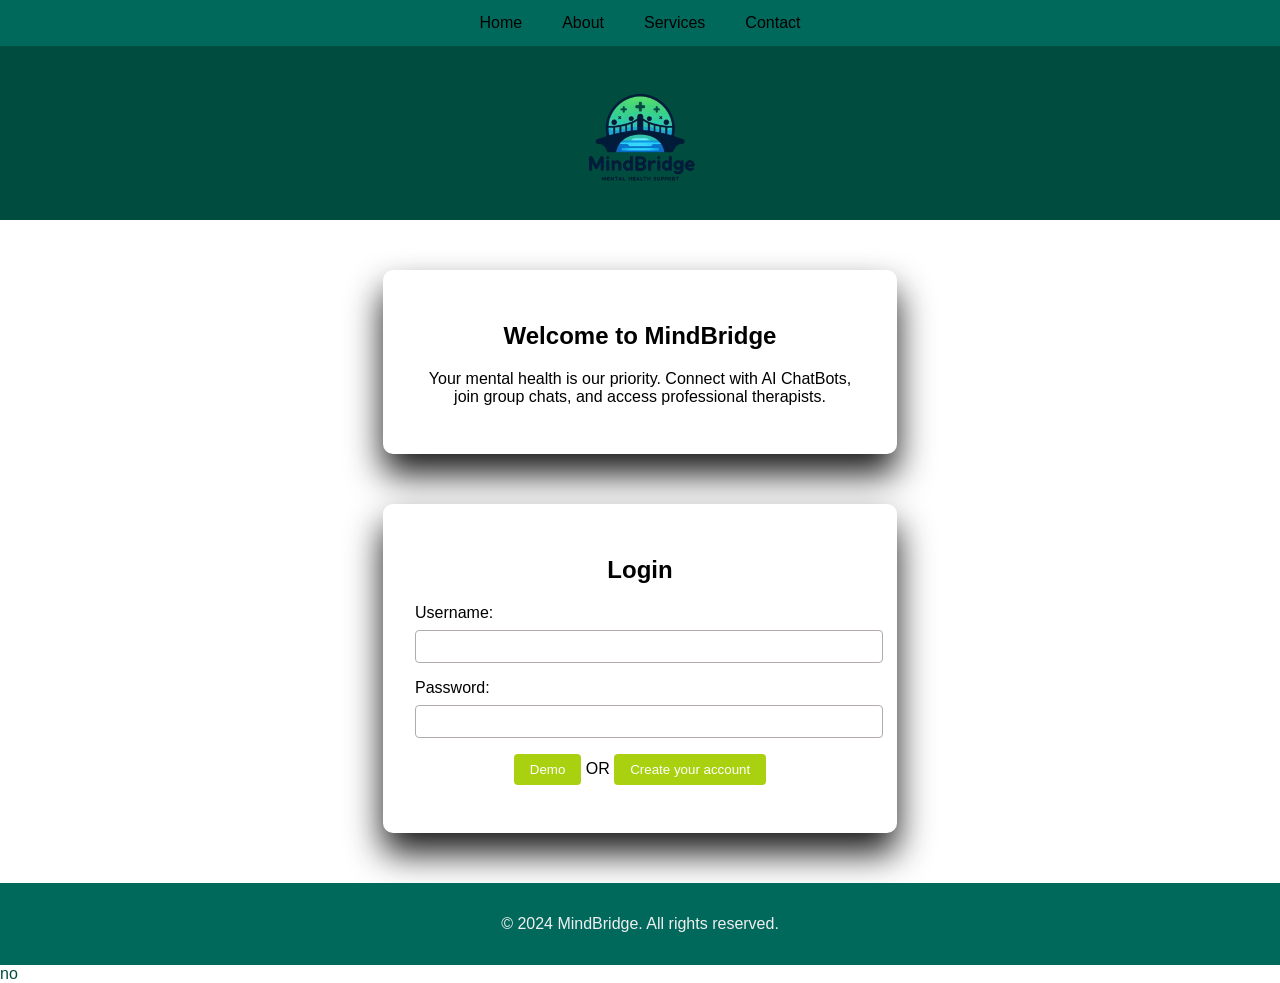
<file: index.html>
<!DOCTYPE html>
<html lang="en">

<head>
    <meta charset="UTF-8">
    <meta name="viewport" content="width=device-width, initial-scale=1.0">
    <title>MindBridge</title>
    <link rel="stylesheet" href="styles.css">


    <nav>
        <a href="#Home">Home</a>
        <a href="about.html">About</a>
        <a href="services.html">Services</a>
        <a href="contact.html">Contact</a>
    </nav>
</head>


<body>

    <header>
        <img src="image.png" alt="MindBridge Logo">
    </header>

    <div class="container" id="home">
        <h2>
            <center>Welcome to MindBridge</center>
        </h2>
        <p>
            <center>Your mental health is our priority. Connect with AI ChatBots, join group chats, and access
                professional therapists.</center>
        </p>
    </div>


    <div class="container" id="login">
        <h2>
            <center>Login</center>
        </h2>
        <form>
            <div class="form-group">
                <label for="username1">Username:</label>
                <input type="text" id="username" name="username">
            </div>
            <div class="form-group">
                <label for="password">Password:</label>
                <input type="password" id="password" name="password">
            </div>
            <div class="form-group"><center>
                <button type="button" onclick="location.href='dashboard.html'">Demo</button> OR <button type="button" onclick="location.href='create.html'">Create your account</button></center>



            </div>
        </form>
    </div>
    
    <footer class="footer">
        <p>&copy; 2024 MindBridge. All rights reserved.</p>
    </footer>
    <script src="script.js">
        document.getElementById('login').addEventListener('click', loginMethod);

    </script>
    <script type="module" src="main.js"></script>no
</body>

</html>
</file>
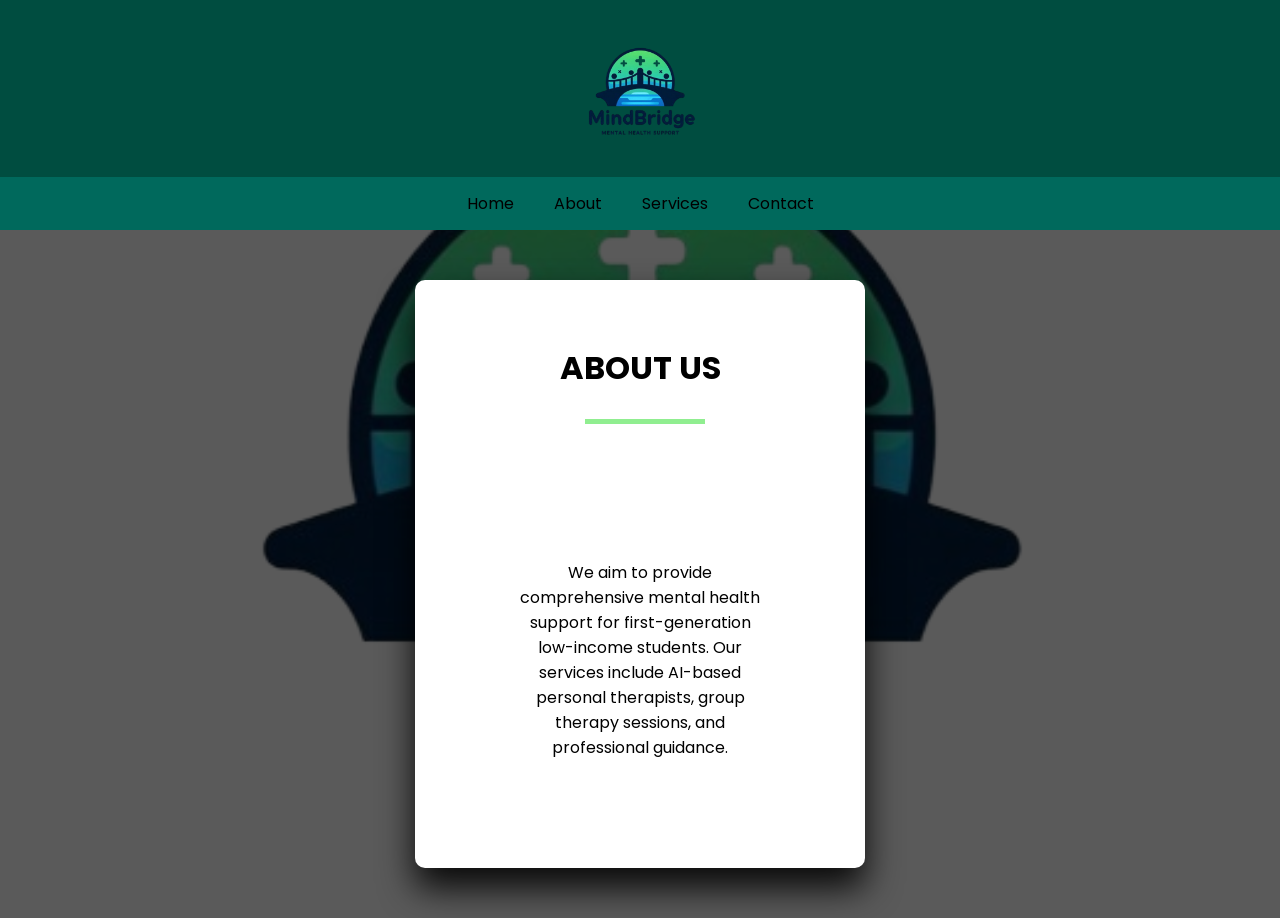
<file: about.html>
<!DOCTYPE html>
<html lang="en">
<head>
    <meta charset="UTF-8">
    <meta name="viewport" content="width=device-width, initial-scale=1.0">
    <title>MindBridge</title>
    <link rel="stylesheet" href="styles.css">

    <!-- Font Awesome CDN -->
    <link rel="stylesheet" href="https://cdnjs.cloudflare.com/ajax/libs/font-awesome/6.0.0-beta3/css/all.min.css" />

    <!-- For font family Poppins -->
    <link rel="preconnect" href="https://fonts.googleapis.com">
    <link rel="preconnect" href="https://fonts.gstatic.com" crossorigin>
    <link href="https://fonts.googleapis.com/css2?family=Poppins:wght@400;700&display=swap" rel="stylesheet">

    <style>
        * {
            box-sizing: border-box;
        }

        body {
            font-family: 'Poppins', sans-serif;
            margin: 0;
            padding: 0;
            background-image: url('mindbridge.png');
            background-repeat: no-repeat;
            background-size: cover;
            background-color: rgb(90, 90, 90);
            background-blend-mode: multiply;
            background-position: center;
            color: #000; /* Change text color to black */
        }

        h1, h3 {
            text-align: center;
            text-transform: uppercase;
            color: #000; /* Change text color to black */
        }

        h1 {
            position: relative;
            max-width: max-content;
            margin: 2rem auto 5rem auto;
        }

        h1::after {
            content: "";
            position: absolute;
            width: 75%;
            height: 5px;
            background-color: lightgreen;
            bottom: -2rem;
            left: 25px;
        }

        i {
            font-size: 3rem;
            color: lightgreen;
            padding: 1rem;
            transition: all 0.3s linear;
            transform: rotate(-45deg);
        }

        .services-container {
            max-width: 1200px;
            margin: 0 auto;
            padding: 20px;
            display: flex;
            flex-wrap: wrap;
            justify-content: space-around;
        }

        .service-card {
            cursor: pointer;
            width: 300px;
            margin: 20px;
            padding: 2rem 20px 20px 20px;
            text-align: center;
            border-radius: 5px;
            transition: all 0.3s ease-in-out;
        }

        .icon-container {
            border: 2px solid lightgreen;
            transition: 0.3s linear;
            width: max-content;
            margin: 0 auto;
            transform: rotate(45deg);
        }

        .service-card:hover {
            box-shadow: 0 0 30px 0 lightgreen;
            transform: scale(1.1);
        }

        .service-card a {
            color: lightgreen;
            text-decoration: none;
        }

        @media (max-width: 768px) {
            .service-card {
                width: 100%;
            }
        }
    </style>
</head>
<body>
    <header>
        <img src="image.png" alt="MindBridge Logo">
    </header>
    <nav>
        <a href="index.html">Home</a>
        <a href="about.html">About</a>
        <a href="services.html">Services</a>
        <a href="contact.html">Contact</a>
    </nav>
    <div class="container" id="about">
        <h1>About Us</h1>
        <div class="services-container">
            <div class="service-card">
                <p>We aim to provide comprehensive mental health support for first-generation low-income students. Our services include AI-based personal therapists, group therapy sessions, and professional guidance.</p>
                
            </div>
        </div>
    </div>
</body>
</html>
</file>
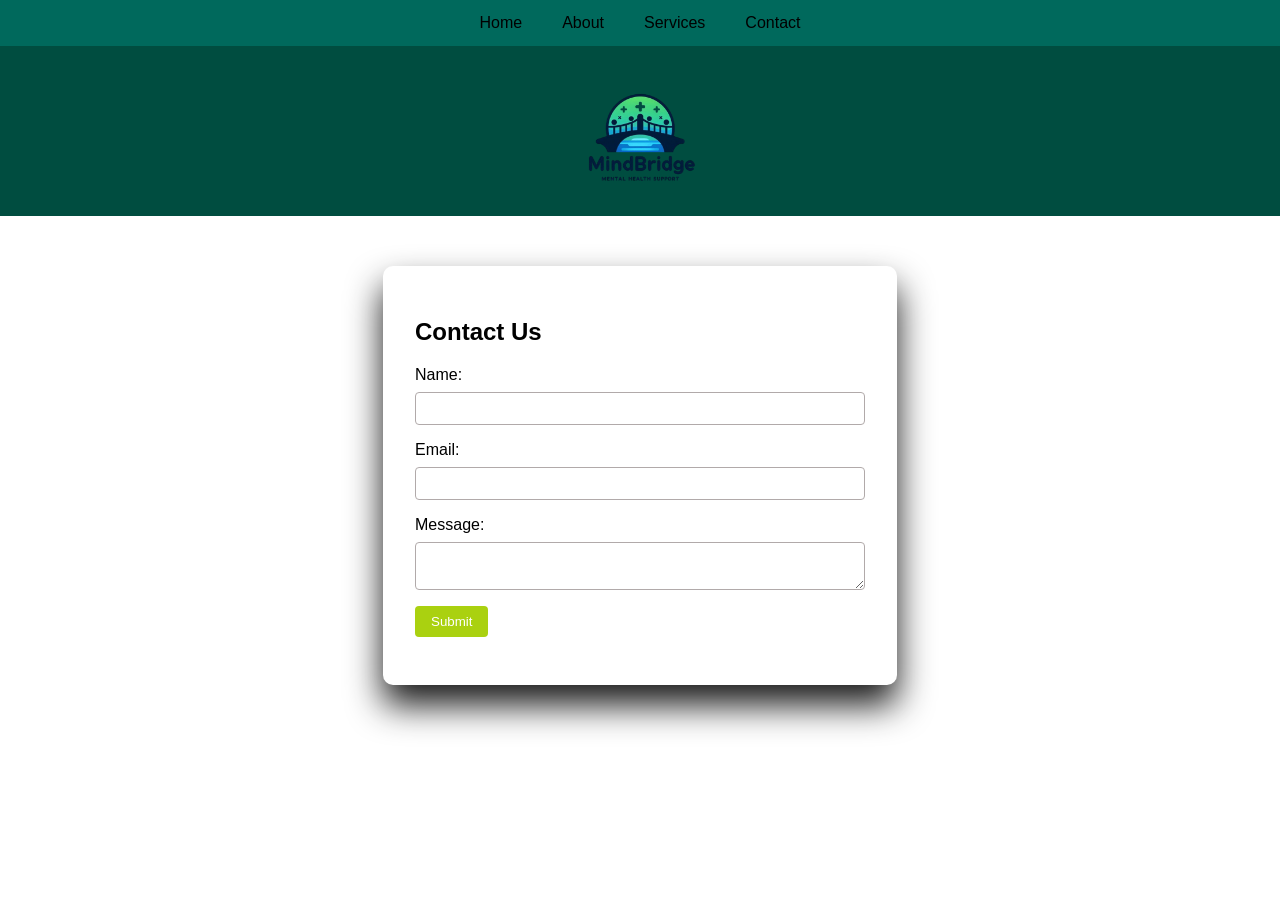
<file: contact.html>
<head>
    <meta charset="UTF-8">
    <meta name="viewport" content="width=device-width, initial-scale=1.0">
    <title>MindBridge</title>
    <link rel="stylesheet" href="styles.css">


    <nav>
        <a href="index.html">Home</a>
        <a href="about.html">About</a>
        <a href="services.html">Services</a>
        <a href="contact.html">Contact</a>
      
    </nav>

</head>
<body>


    <header>
        <img src="image.png" alt="MindBridge Logo">
    </header>
    <div class="container" id="contact">

    <h2>Contact Us</h2>
    <form>
        <div class="form-group">
            <label for="name">Name:</label>
             <link rel="stylesheet" href="styles.css">
            <input type="text" id="name" name="name">
        </div>
        <div class="form-group">
            <label for="email">Email:</label>
            <input type="email" id="email" name="email">
        </div>
        <div class="form-group">
            <label for="message">Message:</label>
            <textarea id="message" name="message"></textarea>
        </div>
        <div class="form-group">
            <button type="submit">Submit</button>
        </div>
    </form>
</div>



<!-- <head>
        <meta charset="UTF-8">
        <meta name="viewport" content="width=device-width, initial-scale=1.0">
        <title>MindBridge</title>
        <link rel="stylesheet" href="styles.css">


        <nav>
            <a href="index.html">Home</a>
            <a href="about.html">About</a>
            <a href="services.html">Services</a>
            <a href="contact.html">Contact</a>

        </nav>

    </head>
    <body>


        <header>
            <img src="image.png" alt="MindBridge Logo">
        </header>
        <div class="container" id="contact">

        <h2>Contact Us</h2>
        <form>
            <div class="form-group">
                <label for="name">Name:</label>
                 <link rel="stylesheet" href="styles.css">
                <input type="text" id="name" name="name">
            </div>
            <div class="form-group">
                <label for="email">Email:</label>
                <input type="email" id="email" name="email">
            </div>
            <div class="form-group">
                <label for="message">Message:</label>
                <textarea id="message" name="message"></textarea>
            </div>
            <div class="form-group">
                <button type="submit">Submit</button>
            </div>
        </form>
    </div>
    -->
</file>
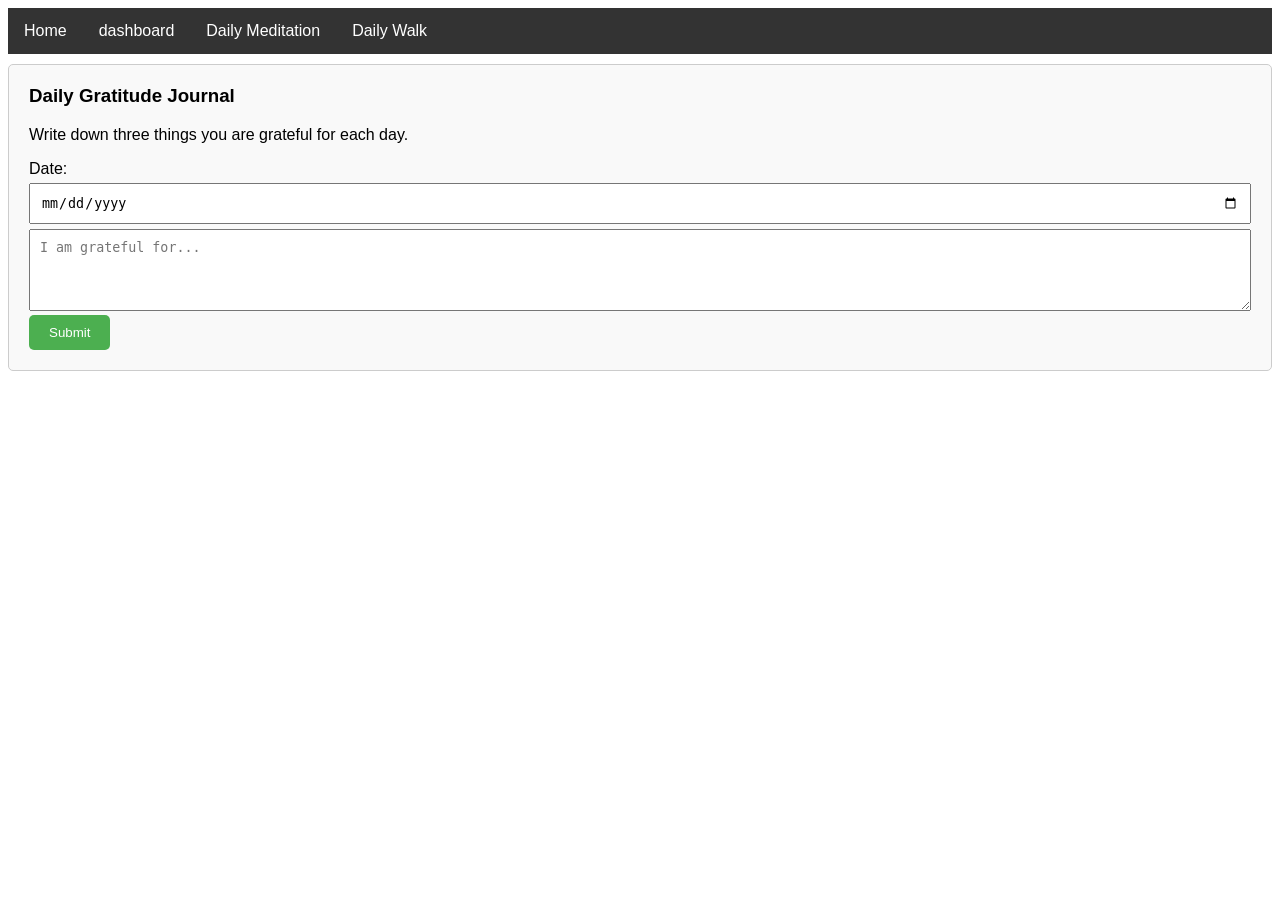
<file: gratitude.html>
<!DOCTYPE html>
<html lang="en">
<head>
    <meta charset="UTF-8">
    <meta name="viewport" content="width=device-width, initial-scale=1.0">
    <title>Daily Gratitude Journal</title>
    <link rel="stylesheet" href="styless.css">
</head>
<body>
    <div class="navbar">
        <a href="quest.html">Home</a>
        <a href="dashboard.html">dashboard</a>
        <a href="meditation.html">Daily Meditation</a>
        <a href="walk.html">Daily Walk</a>
    </div>
    <div class="quest" id="gratitude-journal-quest">
        <h3>Daily Gratitude Journal</h3>
        <p>Write down three things you are grateful for each day.</p>
        <label for="gratitude-date">Date:</label>
        <input type="date" id="gratitude-date">
        <textarea id="gratitude-journal-entry" rows="4" cols="50" placeholder="I am grateful for..."></textarea>
        <button onclick="saveGratitudeEntry()">Submit</button>
        <div id="gratitude-entries"></div>
    </div>
    <script src="script.js"></script>
</body>
</html>
</file>
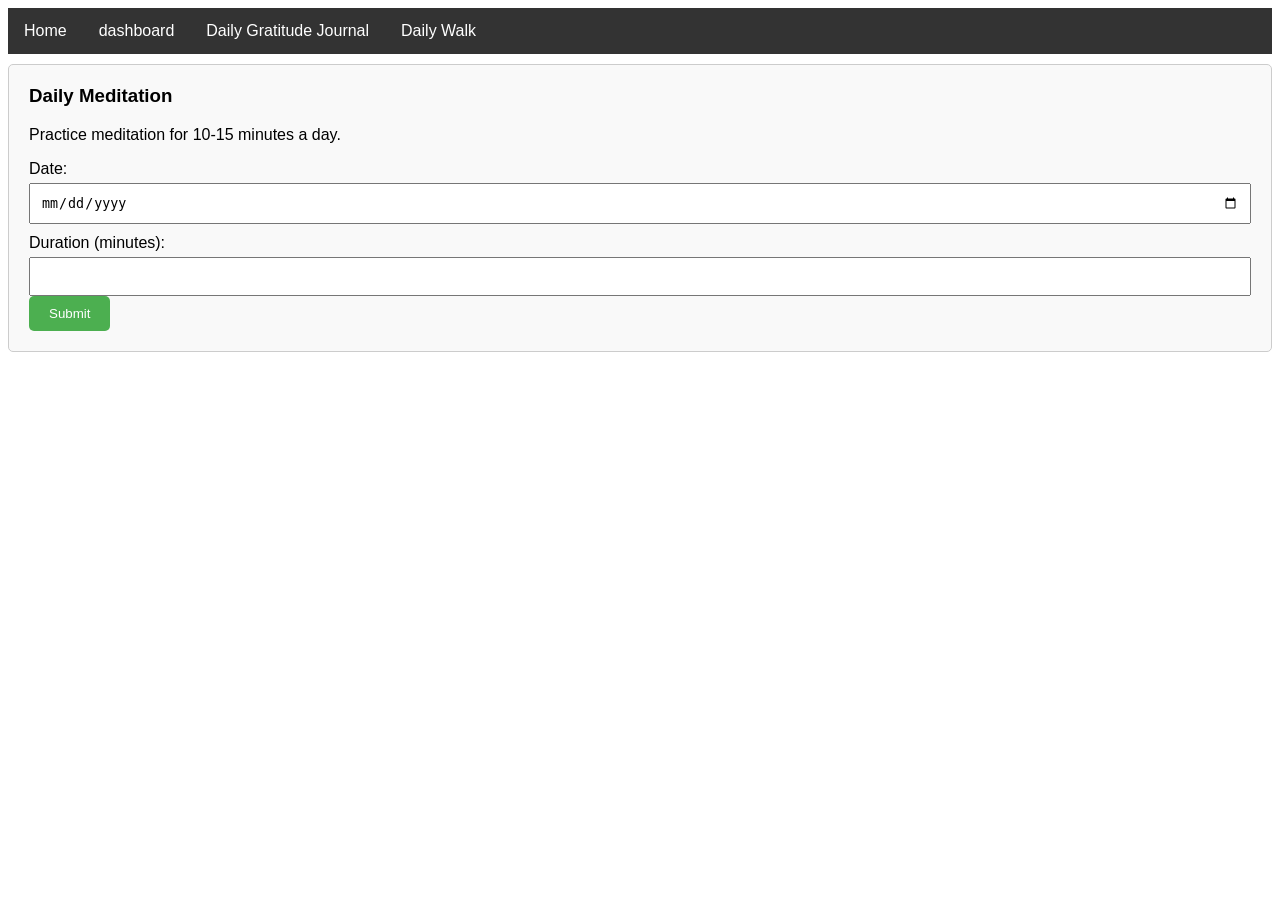
<file: meditation.html>
<!DOCTYPE html>
<html lang="en">
<head>
    <meta charset="UTF-8">
    <meta name="viewport" content="width=device-width, initial-scale=1.0">
    <title>Daily Meditation</title>
    <link rel="stylesheet" href="styless.css">
</head>
<body>
    <div class="navbar">
        <a href="quest.html">Home</a>
        <a href="dashboard.html">dashboard</a>
        <a href="gratitude.html">Daily Gratitude Journal</a>
        <a href="walk.html">Daily Walk</a>
    </div>
    <div class="quest" id="meditation-quest">
        <h3>Daily Meditation</h3>
        <p>Practice meditation for 10-15 minutes a day.</p>
        <label for="meditation-date">Date:</label>
        <input type="date" id="meditation-date">
        <label for="meditation-duration">Duration (minutes):</label>
        <input type="number" id="meditation-duration" min="1" max="60">
        <button onclick="saveMeditationEntry()">Submit</button>
        <div id="meditation-entries"></div>
    </div>
    <script src="script.js"></script>
</body>
</html>
</file>
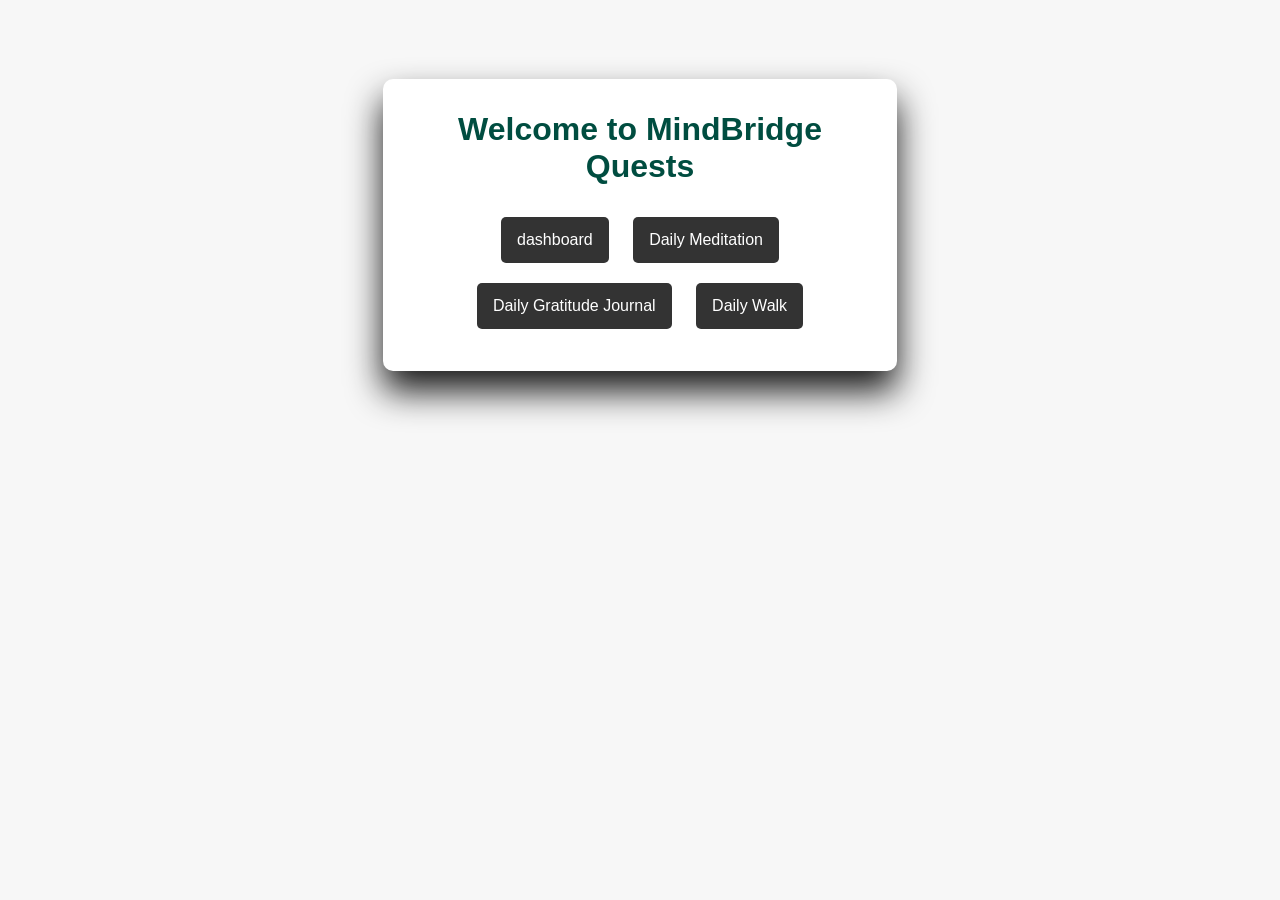
<file: quest.html>
<!DOCTYPE html>
<html lang="en">
<head>
    <meta charset="UTF-8">
    <meta name="viewport" content="width=device-width, initial-scale=1.0">
    <title>Mental Health Quests</title>
    <link rel="stylesheet" href="style.css">
</head>
<body>
    <div class="container">
        <h1>Welcome to MindBridge Quests</h1>
        <div class="navbar">           
            <a href="dashboard.html">dashboard</a>
            <a href="meditation.html">Daily Meditation</a>
            <a href="gratitude.html">Daily Gratitude Journal</a>
            <a href="walk.html">Daily Walk</a>
        </div>
    </div>
</body>
</html>
</file>
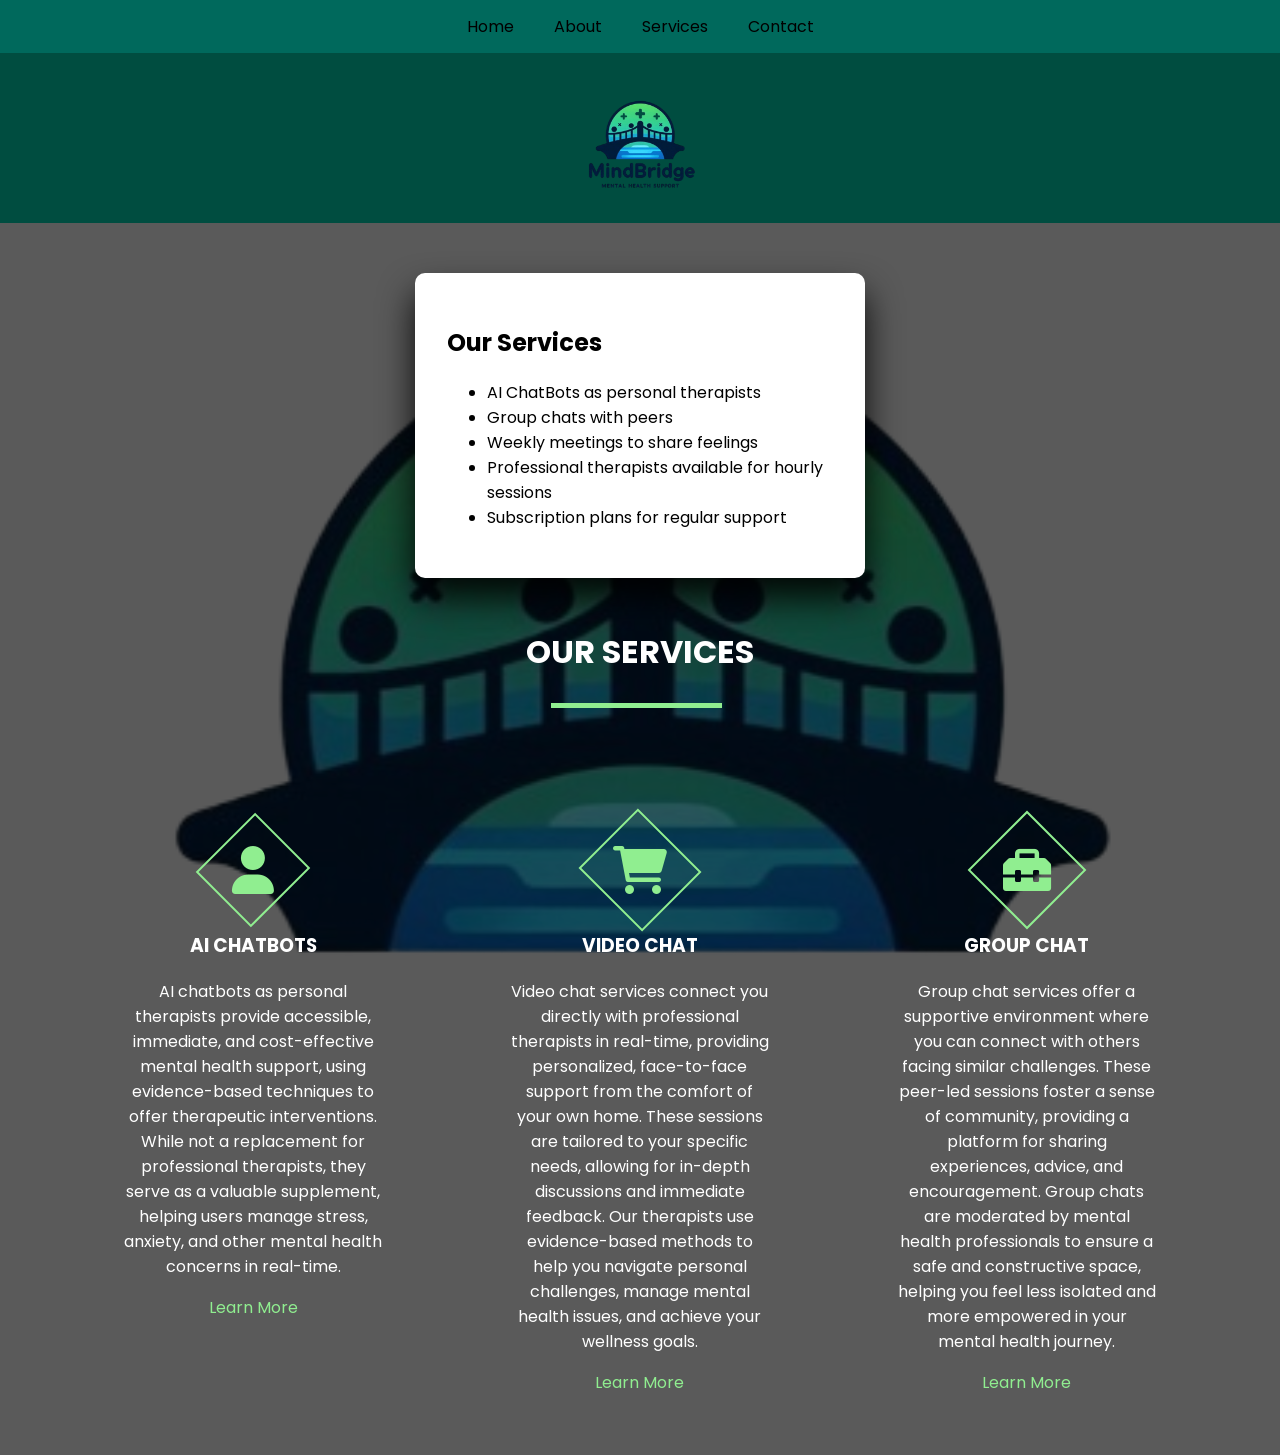
<file: services.html>
<head>
    <meta charset="UTF-8">
    <meta name="viewport" content="width=device-width, initial-scale=1.0">
    <title>MindBridge</title>
    <link rel="stylesheet" href="styles.css">


    <nav>
        <a href="index.html">Home</a>
        <a href="about.html">About</a>
        <a href="services.html">Services</a>
        <a href="contact.html">Contact</a>
      
    </nav>

</head>
<body>


    <header>
        <img src="image.png" alt="MindBridge Logo">
    </header>
<div class="container" id="services">
    
     <link rel="stylesheet" href="styles.css">
    <h2>Our Services</h2>
    <ul>
        <li>AI ChatBots as personal therapists</li>
        <li>Group chats with peers</li>
        <li>Weekly meetings to share feelings</li>
        <li>Professional therapists available for hourly sessions</li>
        <li>Subscription plans for regular support</li>
    </ul>
</div>
    
    <!DOCTYPE html> 
    <html lang="en"> 

    <head> 
        <meta charset="UTF-8"> 
        <meta name="viewport"
            content="width=device-width, 
                    initial-scale=1.0"> 

        <!-- Font Awesome CDN-->
        <link rel="stylesheet" href= 
    "https://cdnjs.cloudflare.com/ajax/libs/font-awesome/6.0.0-beta3/css/all.min.css" /> 

        <!-- For font family Poppins -->
        <link rel="preconnect"
            href="https://fonts.googleapis.com"> 
        <link rel="preconnect"
            href="https://fonts.gstatic.com" crossorigin> 
        <link href= 
    "https://fonts.googleapis.com/css2?family=Poppins:wght@400;700&display=swap"
            rel="stylesheet"> 
        <title>Responsive Services Section</title> 
        <style> 
            * { 
                box-sizing: border-box; 
            } 

            body { 
                font-family: 'Poppins', sans-serif; 
                margin: 0; 
                padding: 0; 
                background-image: url( 
    'mindbridge.png'); 
                background-repeat: no-repeat; 
                background-size: cover; 
                background-color: rgb(90, 90, 90); 
                background-blend-mode: multiply; 
                background-position: center; 
                color: #fff; 
            } 

            h1, 
            h3 { 
                text-align: center; 
                text-transform: uppercase; 
            } 

            h1 { 
                position: relative; 
                max-width: max-content; 
                margin: 2rem auto 5rem auto; 
            } 

            h1::after { 
                content: ""; 
                position: absolute; 
                width: 75%; 
                height: 5px; 
                background-color: lightgreen; 
                bottom: -2rem; 
                left: 25px; 
            } 

            i { 
                font-size: 3rem; 
                color: lightgreen; 
                padding: 1rem; 
                transition: all 0.3s linear; 
                transform: rotate(-45deg); 
            } 

            .services-container { 
                max-width: 1200px; 
                margin: 0 auto; 
                padding: 20px; 
                display: flex; 
                flex-wrap: wrap; 
                justify-content: space-around; 
            } 

            .service-card { 
                cursor: pointer; 
                width: 300px; 
                margin: 20px; 
                padding: 2rem 20px 20px 20px; 
                text-align: center; 
                border-radius: 5px; 
                transition: all 0.3s ease-in-out; 
            } 

            .icon-container { 
                border: 2px solid lightgreen; 
                transition: 0.3s linear; 
                width: max-content; 
                margin: 0 auto; 
                transform: rotate(45deg); 
            } 

            .service-card:hover { 
                box-shadow: 0 0 30px 0 lightgreen; 
                transform: scale(1.1); 
            } 

            .service-card a { 
                color: lightgreen; 
                text-decoration: none; 
            } 

            @media (max-width: 768px) { 
                .service-card { 
                    width: 100%; 
                } 
            } 
        </style> 
    </head> 

    <body> 
        <h1>Our Services</h1> 
        <div class="services-container"> 
            <div class="service-card"> 
                <div class="icon-container"> 
                    <i class="fa-solid fa-user"></i> 
                </div> 
                <h3>AI ChatBots</h3> 
                <p> 
                    AI chatbots as personal therapists provide accessible, immediate, and cost-effective mental health support, using evidence-based techniques to offer therapeutic interventions. While not a replacement for professional therapists, they serve as a valuable supplement, helping users manage stress, anxiety, and other mental health concerns in real-time.</p> 
                <a href="#" class="button">Learn More</a> 
            </div> 

            <div class="service-card"> 
                <div class="icon-container"> 
                    <i class="fa-solid fa-cart-shopping"></i> 
                </div> 
                <h3>Video Chat</h3> 
                <p> 
                Video chat services connect you directly with professional therapists in real-time, providing personalized, face-to-face support from the comfort of your own home. These sessions are tailored to your specific needs, allowing for in-depth discussions and immediate feedback. Our therapists use evidence-based methods to help you navigate personal challenges, manage mental health issues, and achieve your wellness goals.</p> 
                <a href="#" class="button">Learn More</a> 
            </div> 

            <div class="service-card"> 
                <div class="icon-container"> 
                    <i class="fa-solid fa-toolbox"></i> 
                </div> 
                <h3>Group Chat</h3> 
                <p> 
                Group chat services offer a supportive environment where you can connect with others facing similar challenges. These peer-led sessions foster a sense of community, providing a platform for sharing experiences, advice, and encouragement. Group chats are moderated by mental health professionals to ensure a safe and constructive space, helping you feel less isolated and more empowered in your mental health journey.</p> 
                <a href="#" class="button">Learn More</a> 
            </div> 
        </div> 
    </body> 

    </html>
</file>
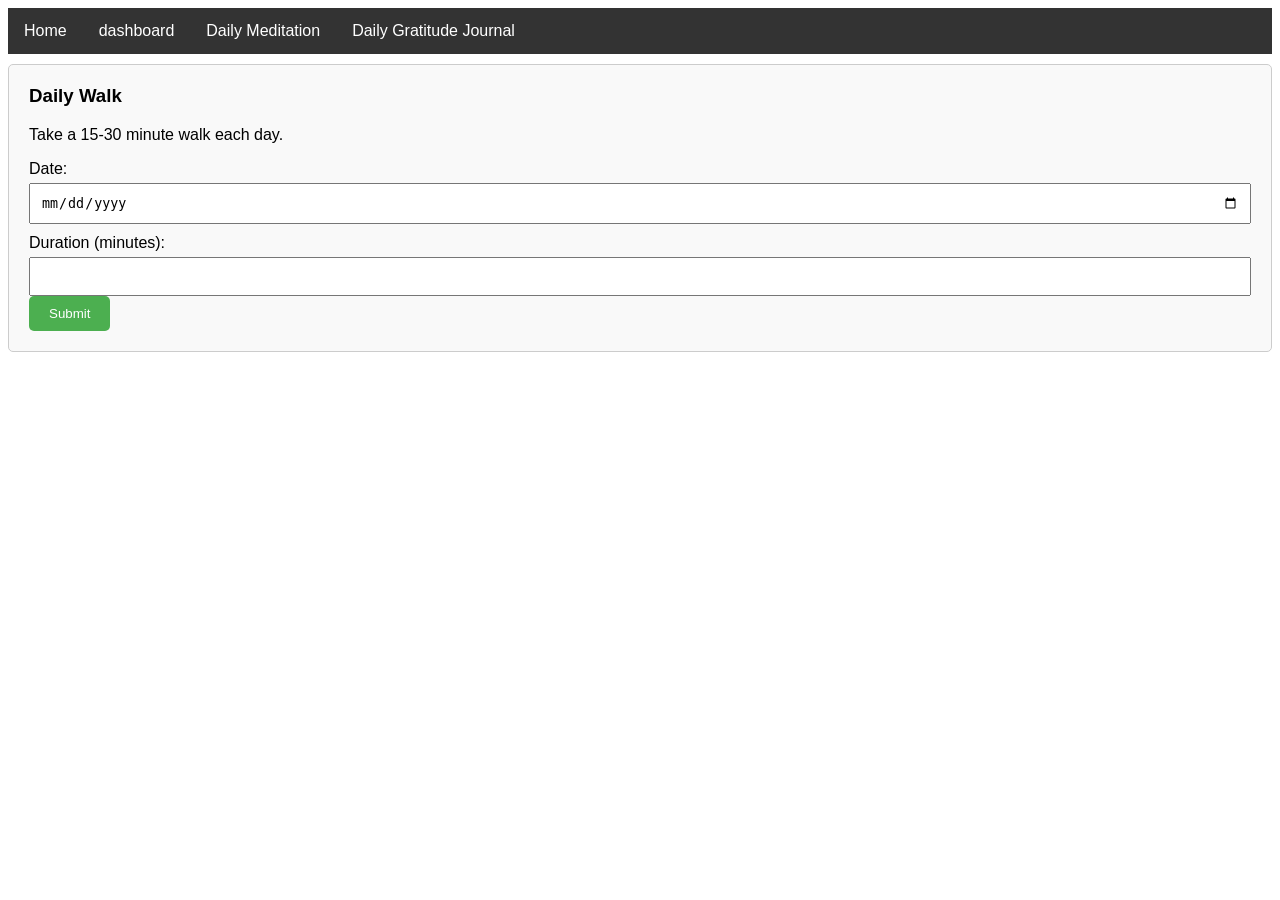
<file: walk.html>
<!DOCTYPE html>
<html lang="en">
<head>
    <meta charset="UTF-8">
    <meta name="viewport" content="width=device-width, initial-scale=1.0">
    <title>Daily Walk</title>
    <link rel="stylesheet" href="styless.css">
</head>
<body>
    <div class="navbar">
        <a href="index.html">Home</a>
        <a href="dashboard.html">dashboard</a>
        <a href="meditation.html">Daily Meditation</a>
        <a href="gratitude.html">Daily Gratitude Journal</a>
    </div>
    <div class="quest" id="daily-walk-quest">
        <h3>Daily Walk</h3>
        <p>Take a 15-30 minute walk each day.</p>
        <label for="walk-date">Date:</label>
        <input type="date" id="walk-date">
        <label for="walk-duration">Duration (minutes):</label>
        <input type="number" id="walk-duration" min="1" max="60">
        <button onclick="saveWalkEntry()">Submit</button>
        <div id="walk-entries"></div>
    </div>
    <script src="script.js"></script>
</body>
</html>
</file>
<file: styles.css>
body {
  font-family: Arial, sans-serif;
  margin: 0;
  padding: 0;
  background-color: #ffffff; /* Light blue background */
  color: #004d40; /* Dark teal text color */
}

header {
  background-color: #004d40; /* Dark teal background */
  padding: 1rem;
  text-align: center;
}
.container {  
    background: #ffffff;
    width: 450px;
    padding: 1.5rem;
    margin: 50px auto;
    border-radius: 10px;
    box-shadow: 0 20px 35px rgba(0,0,1,0.9);
}

header img {
  max-width: 150px; /* Adjust size as needed */
}

nav {
  display: flex;
  justify-content: center;
  background-color: #00695c; /* Teal background */
}

nav a {
  color: #000000;
  padding: 14px 20px;
  text-decoration: none;
  text-align: center;
}

nav a:hover {
  background-color: #004d40; /* Dark teal background on hover */
  color: #b4e000; /* Light blue text on hover */

}



.container {
  padding: 2rem;
  color: #000000; 
}


.form-group {
  margin-bottom: 1rem;
}

.form-group label {
  display: block;
  margin-bottom: 0.5rem;
}

.form-group input, .form-group select, .form-group textarea {
  width: 100%;
  padding: 0.5rem;
  border: 1px solid #b1aaaa;
  border-radius: 4px;
}

.form-group button {
  background-color: #aad110; /* Dark teal button */
  color: #ffffff;
  padding: 0.5rem 1rem;
  border: none;
  border-radius: 4px;
  cursor: pointer;
}

.form-group button:hover {
  background-color: #00332f; /* Darker teal on hover */
}

.footer {
  text-align: center;
  padding: 1rem;
  background-color: #00695c; /* Teal background */
  color: #f0f0f0;
}

.image-section {
  text-align: center;
  padding: 2rem 0;
}

.image-section img {
  width: 600px;
  height: 400px;
  max-width: 100%;
  height: auto;
  border: 2px solid #006151;
  border-radius: 8px;
  box-shadow: 0 4px 8px rgba(0, 0, 0, 0.1);
}
span{
  opacity: .1;
}

#bottom{
  margin-bottom: 100vh;
}
</file>
<file: styless.css>
body {
  font-family: Arial, sans-serif;
}

.navbar {
  overflow: hidden;
  background-color: #333;
}

.navbar a {
  float: left;
  display: block;
  color: white;
  text-align: center;
  padding: 14px 16px;
  text-decoration: none;
}

.navbar a:hover {
  background-color: #ddd;
  color: black;
}

.quest {
  border: 1px solid #ccc;
  padding: 20px;
  margin: 10px 0;
  border-radius: 5px;
  background-color: #f9f9f9;
}

.quest h3 {
  margin-top: 0;
}

.quest button {
  background-color: #4CAF50;
  color: white;
  padding: 10px 20px;
  border: none;
  border-radius: 5px;
  cursor: pointer;
}

.quest button:hover {
  background-color: #45a049;
}

.quest label {
  display: block;
  margin-top: 10px;
}

.quest input,
.quest textarea {
  width: 100%;
  padding: 10px;
  margin-top: 5px;
  box-sizing: border-box;
}
</file>
<file: style.css>
body {
  font-family: Arial, sans-serif;
  margin: 0;
  padding: 0;
  background-color: #f7f7f7;
  color: #004d40; 
  display: flex;
  justify-content: center;
  align-items: center;
  height: 50vh;
}

header {
  background-color: #004d40; 
  padding: 1rem;
  text-align: center;
}

header img {
  max-width: 150px; 
}

nav {
  display: flex;
  justify-content: center;
  background-color: #00695c; 
}

nav a {
  color: #ffffff;
  padding: 14px 20px;
  text-decoration: none;
  text-align: center;
}

nav a:hover {
  background-color: #004d40;
  color: #b4e000;
}

.container {
  background: #ffffff;
  width: 450px;
  padding: 2rem;
  margin: 50px auto;
  border-radius: 10px;
  box-shadow: 0 20px 35px rgba(0, 0, 1, 0.9);
  text-align: center;
}

.form-group {
  margin-bottom: 1rem;
}

.form-group label {
  display: block;
  margin-bottom: 0.5rem;
}

.form-group input, .form-group select, .form-group textarea {
  width: 100%;
  padding: 0.5rem;
  border: 1px solid #ccc;
  border-radius: 4px;
}

.form-group button {
  background-color: #aad110; 
  color: #ffffff;
  padding: 0.5rem 1rem;
  border: none;
  border-radius: 4px;
  cursor: pointer;
}

.form-group button:hover {
  background-color: #00332f; 
}

.footer {
  text-align: center;
  padding: 1rem;
  background-color: #00695c;
  color: #ffffff;
}

.image-section {
  text-align: center;
  padding: 2rem 0;
}

.image-section img {
  width: 600px;
  height: 400px;
  max-width: 100%;
  height: auto;
  border: 2px solid #006151;
  border-radius: 8px;
  box-shadow: 0 4px 8px rgba(0, 0, 0, 0.1);
}

span {
  opacity: 0.1;
}

#bottom {
  margin-bottom: 100vh;
}

.content {
  text-align: center;
  border: 2px solid #ccc;
  padding: 20px;
  border-radius: 10px;
  background-color: #f9f9f9;
}

h1 {
  margin-top: 0;
}

.navbar {
  margin-top: 20px;
}

.navbar a {
  display: inline-block;
  margin: 10px;
  padding: 14px 16px;
  text-decoration: none;
  color: white;
  background-color: #333;
  border-radius: 5px;
}

.navbar a:hover {
  background-color: #ddd;
  color: black;
}
</file>
